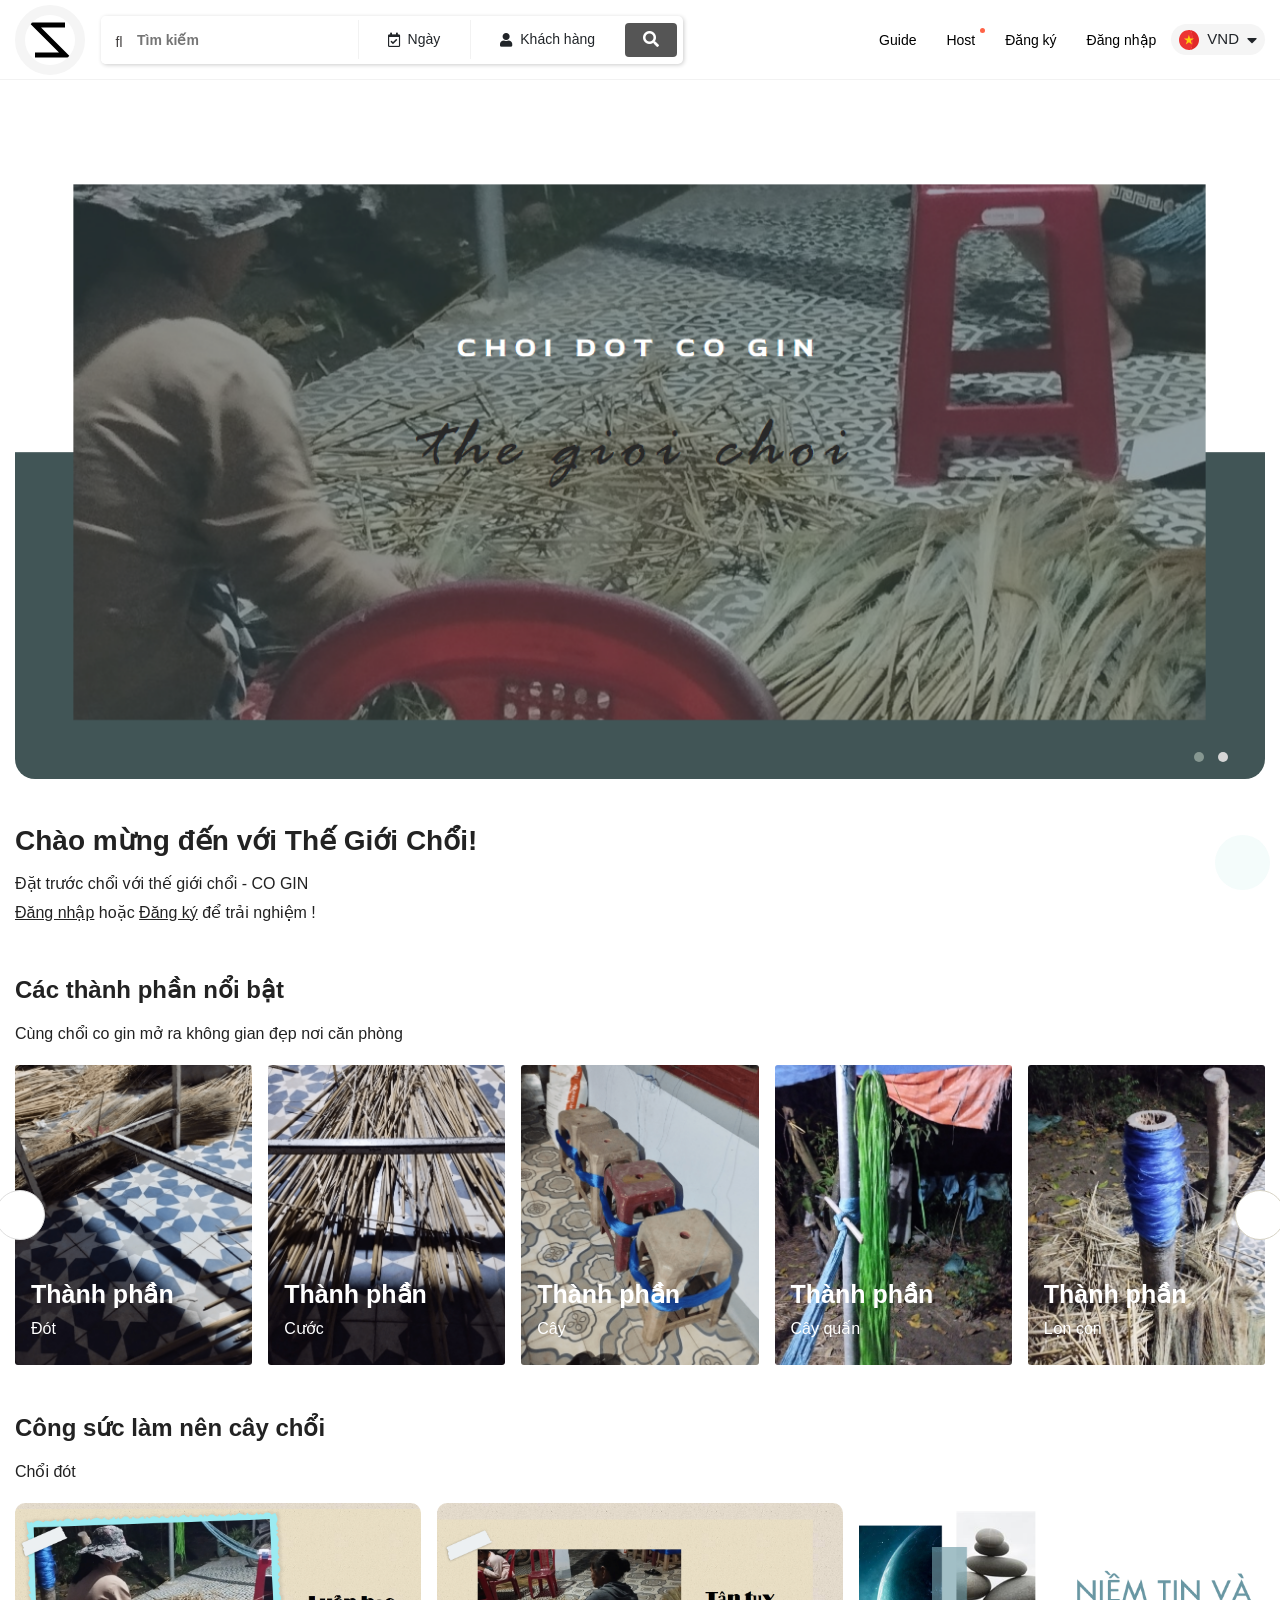
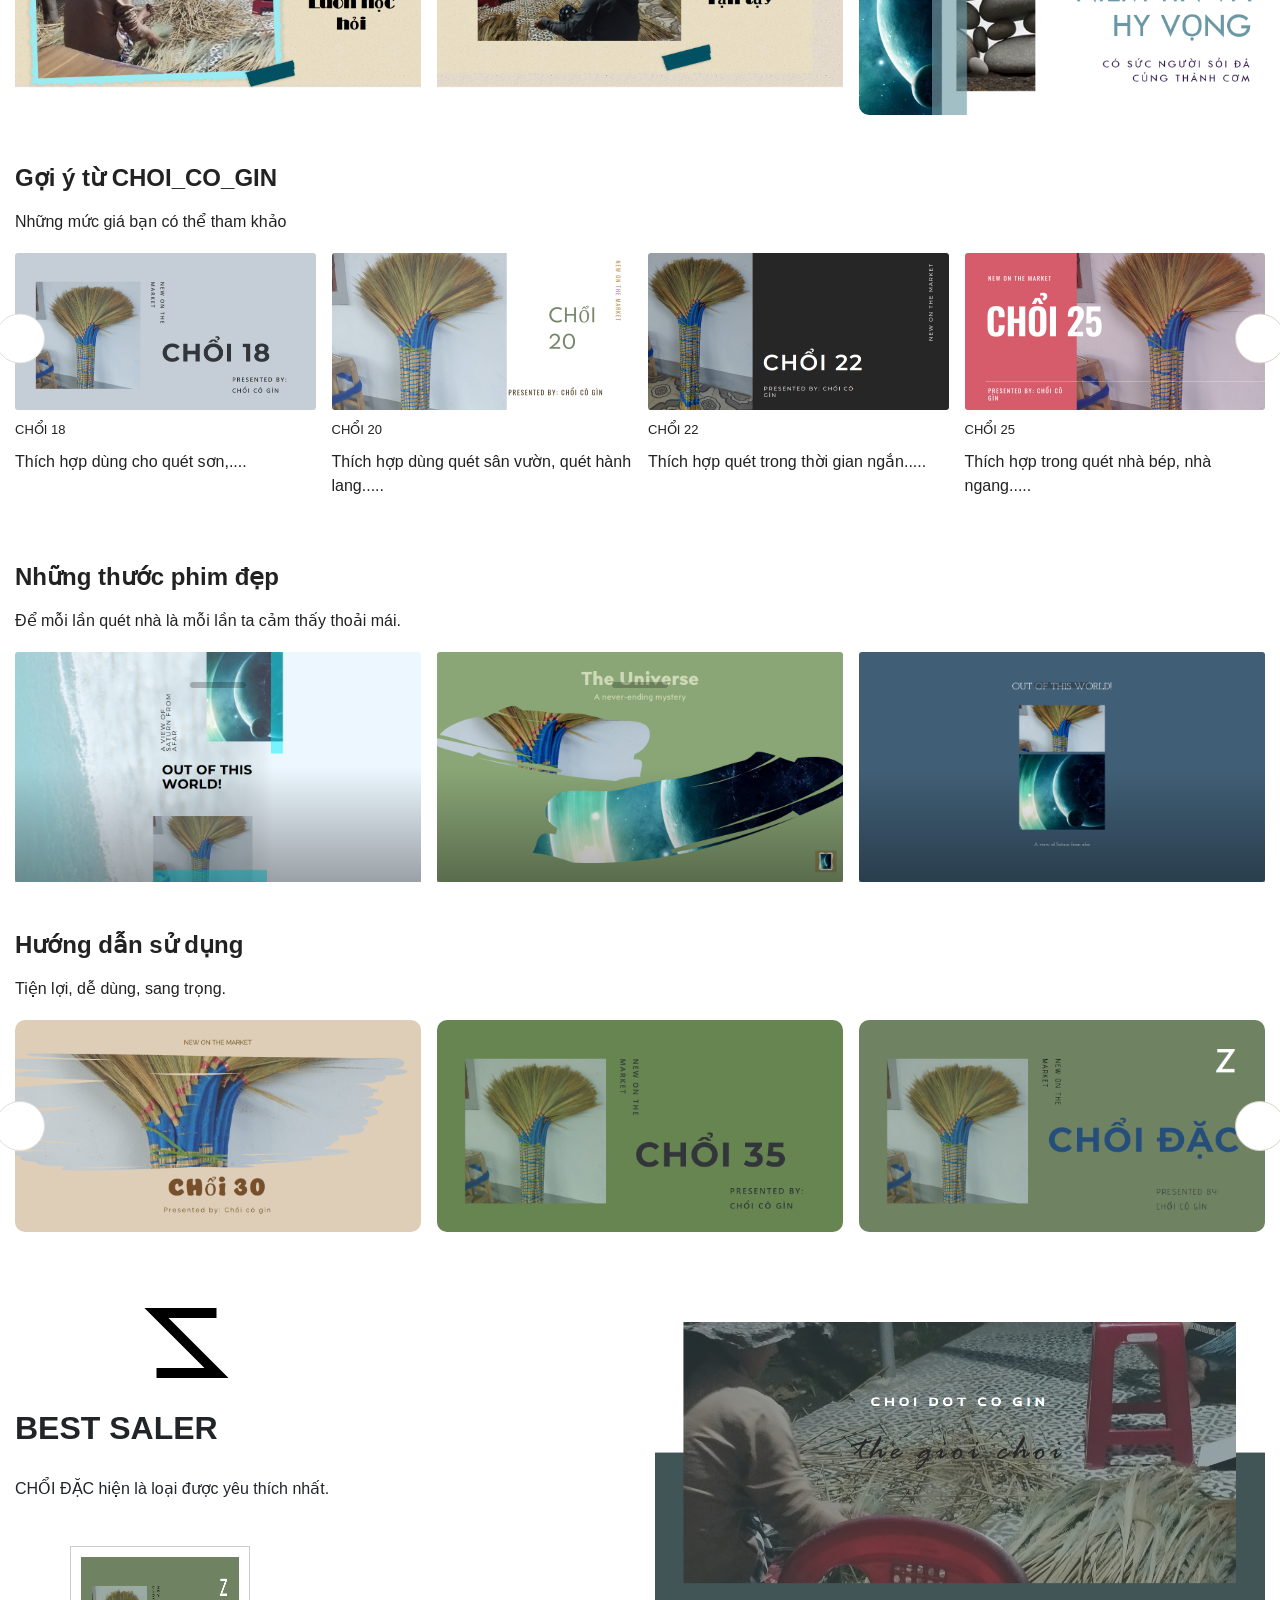
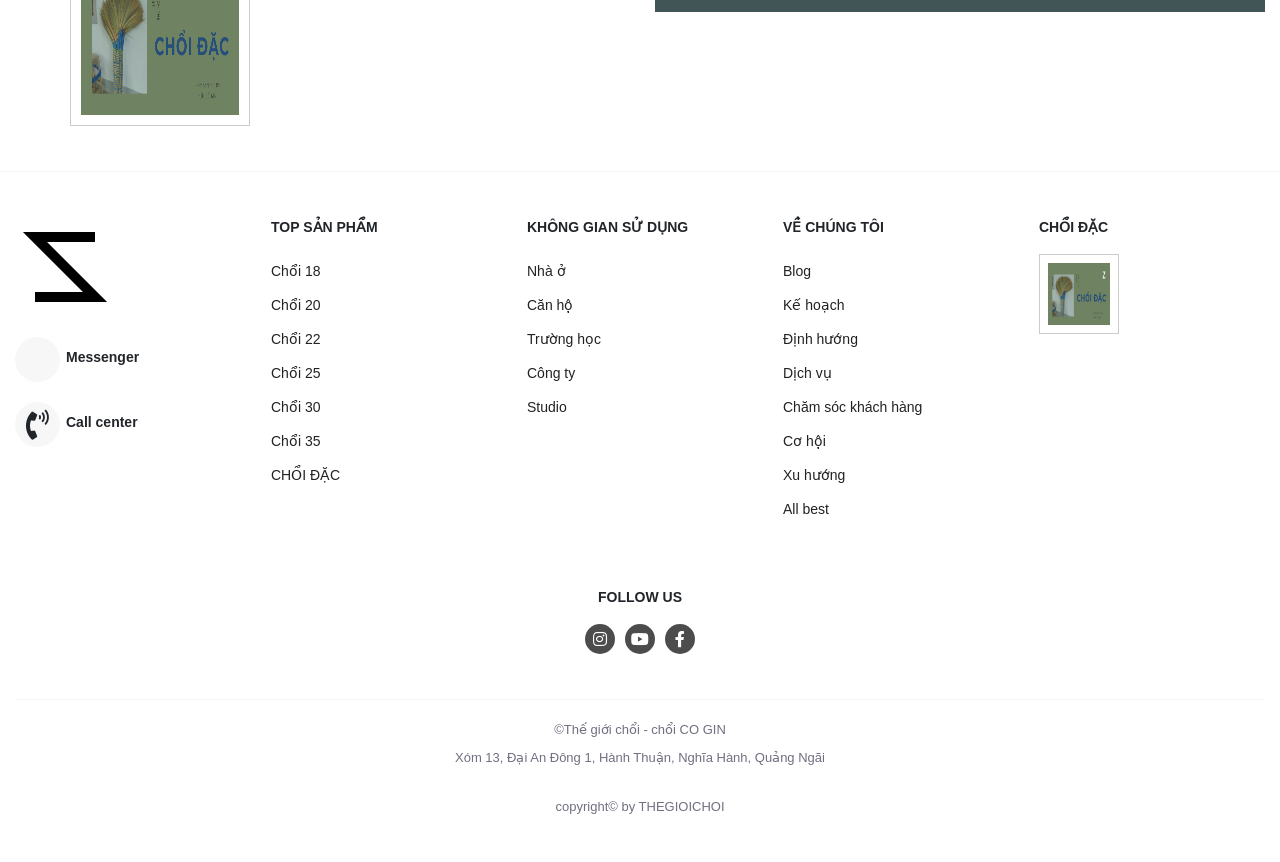
<file: index.html>
<!DOCTYPE html>
<html lang="en">
<head>
    <meta charset="UTF-8">
    <meta http-equiv="X-UA-Compatible" content="IE=edge">
    <meta name="viewport" content="width=device-width, initial-scale=1.0">
    <link rel="stylesheet" href="https://pro.fontawesome.com/releases/v5.10.0/css/all.css">
    <link rel="stylesheet" href="assets/css/bootstrap.css">
    <!-- Css Slider -->
    <link rel="stylesheet" href="./assets/css/slider/owl.carousel.min.css">
    <link rel="stylesheet" href="./assets/css/slider/owl.theme.default.min.css">
    <!-- Css Slider -->
    <link rel="stylesheet" href="./assets/css/style.css">
    <link rel="stylesheet" href="./assets/css/responsive.css">
    <title>CHOI_CO_GIN</title>
</head>
<body>
<!-- Loader page -->
<div class="loader">
    <i class="fal fa-spinner loader-icon"></i>
</div>
<!-- Start: Header -->
<div id="header">
    <div class="container h-100">
        <div class="header__container">
<!-- Start: Logo And Search -->
                <div class="header__logo">
                    <a href="#">
                        
                        <svg class="header__logo-pc-svg" id="logo-pc" xmlns="http://www.w3.org/2000/svg" width="100" height="100" viewBox="0 0 100 100">
                            <path d="M20 80 L80 80 L20 20 L80 20" stroke="black" stroke-width="10" fill="none"/>
                          </svg>
                        
                        <svg class="header__logo-mobile-svg" id="logo-mobile" xmlns="http://www.w3.org/2000/svg" width="100" height="100" viewBox="0 0 100 100">
                            <path d="M20 80 L80 80 L20 20 L80 20" stroke="black" stroke-width="10" fill="none"/>
                          </svg>
                    </a>
                </div>
                <div class="header__search">
                    <div class="header__search-inputs">
                        <span class="fad fa-search header__search-icon"></span>
                        <input type="text" placeholder="Tìm kiếm" class="header__search-input">
                    </div>
                    <div class="header__search-options">
                        <div class="header__search-options-item">
                            <i class="far fa-calendar-check  header__search-options-icon"></i>Ngày
                        </div>
                        <div class="header__search-options-item">
                            <i class="fas fa-user  header__search-options-icon"></i>Khách hàng
                        </div>
                    </div>
                    <div class="header__search-submit">
                        <button class="header__search-submit-btn">
                            <span class="fas fa-search  header__search-submit-icon"></span>
                        </button>
                    </div>

                    <div class="header__search-suggest">
                        <h5 class="search__suggest-heading">CÁC LOẠI CHỔI</h5>
                        <ul class="search__suggest-list">
                            <li class="search__suggest-item">
                                <div class="search__suggest-thumbnail">
                                    <img src="./assets/imgs//suggest/choi1.png" alt="" class="search__suggest-thumbnail-img">
                                </div>
                                <div class="search__suggest-content">
                                    <p class="search__suggest-title">CHỔI 18</p>
                                    <small>Giá: 18k</small>
                                </div>
                            </li>
                            <li class="search__suggest-item active">
                                <div class="search__suggest-thumbnail">
                                    <img src="./assets/imgs//suggest/choi2.png" alt="" class="search__suggest-thumbnail-img">
                                </div>
                                <div class="search__suggest-content">
                                    <p class="search__suggest-title">CHỔI 20</p>
                                    <small>Giá: 20k</small>
                                </div>
                            </li>
                            <li class="search__suggest-item">
                                <div class="search__suggest-thumbnail">
                                    <img src="./assets/imgs//suggest/choi3.png" alt="" class="search__suggest-thumbnail-img">
                                </div>
                                <div class="search__suggest-content">
                                    <p class="search__suggest-title">CHỔI 22</p>
                                    <small>Giá: 22k</small>
                                </div>
                            </li>
                            <li class="search__suggest-item">
                                <div class="search__suggest-thumbnail">
                                    <img src="./assets/imgs//suggest/choi4.png" alt="" class="search__suggest-thumbnail-img">
                                </div>
                                <div class="search__suggest-content">
                                    <p class="search__suggest-title">CHỔI 25</p>
                                    <small>Giá: 25k</small>
                                </div>
                            </li>
                            <li class="search__suggest-item">
                                <div class="search__suggest-thumbnail">
                                    <img src="./assets/imgs//suggest/choi5.png" alt="" class="search__suggest-thumbnail-img">
                                </div>
                                <div class="search__suggest-content">
                                    <p class="search__suggest-title">CHỔI 30</p>
                                    <small>Giá: 30k</small>
                                </div>
                            </li>
                            <li class="search__suggest-item">
                                <div class="search__suggest-thumbnail">
                                    <img src="./assets/imgs//suggest/choi7.png" alt="" class="search__suggest-thumbnail-img">
                                </div>
                                <div class="search__suggest-content">
                                    <p class="search__suggest-title">CHỔI ĐẶC</p>
                                    <small>Giá: Dao động</small>
                                </div>
                            </li>
                        </ul>
                    </div>
                </div>
<!-- End: Logo And Search -->
<!-- Start: Nav PC -->
                <div class="header__nav">
                    <ul class="header__nav-list">
                        <li class="header__nav-item"><a href="" class="header__nav-link">Guide</a></li>
                        <li class="header__nav-item"><a href="" class="header__nav-link host">Host</a></li>
                        <li class="header__nav-item"><a href="" class="header__nav-link">Đăng ký</a></li>
                        <li class="header__nav-item"><a href="" class="header__nav-link">Đăng nhập</a></li>
                        <li class="header__nav-item">
                            <div class="header__nav-language">
                                <img src="./assets/imgs/vi.svg" alt="VietNamese" class="header__nav-language-img">
                                <p class="header__nav-language-name">VND</p>
                                <span class="fas fa-caret-down"></span>
                            </div>
                            <div class="change__languages">
                                <div class="change__languages-container">
                                    <ul class="change__languages-list">
                                        <li class="change__languages-item">
                                            <div class="change__languages-vi">
                                                <img src="./assets/imgs/vi.svg" alt="" class="header__nav-language-img">
                                                <p class="change__languages-vi-name">Tiếng Việt</p>
                                                <span class="far fa-check"></span>
                                            </div>
                                        </li>
                                        <li class="change__languages-item">
                                            <div class="change__languages-vi">
                                                <img src="./assets/imgs/en.svg" alt="" class="header__nav-language-img">
                                                <p class="change__languages-vi-name">English</p>
                                            </div>
                                        </li>
                                        <li class="change__languages-item">
                                            <div class="change__languages-vi">
                                                <img src="./assets/imgs/ko.svg" alt="" class="header__nav-language-img">
                                                <p class="change__languages-vi-name">Korean</p>
                                            </div>
                                        </li>
                                    </ul>
                                    
                                    <ul class="change__languages-list space-line">
                                        <li class="change__languages-item">
                                            <div class="change__languages-vi">
                                                <strong>VND</strong>
                                                <p class="change__languages-vi-name">Tiếng Việt</p>
                                                <span class="far fa-check"></span>
                                            </div>
                                        </li>
                                        <li class="change__languages-item">
                                            <div class="change__languages-vi">
                                                <strong>USD</strong>
                                                <p class="change__languages-vi-name">United States Dollar</p>
                                            </div>
                                        </li>
                                    </ul>
                                </div>
                            </div>
                        </li>
                    </ul>
                </div>
<!-- End: Nav PC -->
                <div class="nav__mobile-btn">
                    <button class="nav__mobile--show-btn">
                        <i class="fal fa-align-justify  nav__mobile--show-icon"></i>
                    </button>
                </div>
<!-- Start: Nav Mobile -->
                <span class="nav_overlay"></span>
                <div class="nav__mobile">
                    <div class="nav__mobile-close">
                        <span class="fal fa-times nav__mobile-close-icon"></span>
                    </div>
                    <ul class="nav__mobile-list">
                        <li class="nav__mobile-item"><a href="" class="nav__mobile-link">Guide</a></li>
                        <li class="nav__mobile-item"><a href="" class="nav__mobile-link nav__mobile-link-host">Host</a></li>
                        <li class="nav__mobile-item"><a href="" class="nav__mobile-link">Đăng ký</a></li>
                        <li class="nav__mobile-item"><a href="" class="nav__mobile-link">Đăng nhập</a></li>
                        <li class="nav__mobile-item">
                            <div class="nav__mobile-language">
                                <img src="./assets/imgs/vi.svg" alt="VietNamese" class="nav__mobile-language-img">
                                <p class="nav__mobile-language-name">VND</p>
                                <span class="fas fa-caret-down nav__mobile-language-icon"></span>

                                <div class="mobile__language">
                                    <ul class="mobile__language-list">
                                        <li class="change__languages-item">
                                            <div class="change__languages-vi">
                                                <img src="./assets/imgs/vi.svg" alt="" class="header__nav-language-img">
                                                <p class="change__languages-vi-name">Tiếng Việt</p>
                                                <span class="far fa-check"></span>
                                            </div>
                                        </li>
                                        <li class="change__languages-item">
                                            <div class="change__languages-vi">
                                                <img src="./assets/imgs/en.svg" alt="" class="header__nav-language-img">
                                                <p class="change__languages-vi-name">English</p>
                                            </div>
                                        </li>
                                        <li class="change__languages-item">
                                            <div class="change__languages-vi">
                                                <img src="./assets/imgs/ko.svg" alt="" class="header__nav-language-img">
                                                <p class="change__languages-vi-name">Korean</p>
                                            </div>
                                        </li>
                                        <li class="change__languages-item">
                                            <div class="change__languages-vi">
                                                <strong>VND</strong>
                                                <p class="change__languages-vi-name">Việt Nam Đồng</p>
                                                <span class="far fa-check"></span>
                                            </div>
                                        </li>
                                        <li class="change__languages-item">
                                            <div class="change__languages-vi">
                                                <strong>USD</strong>
                                                <p class="change__languages-vi-name">United States Dollar</p>
                                            </div>
                                        </li>
                                    </ul>
                                </div>
                            </div>
                        </li>
                    </ul>
                </div>
<!-- End: Nav Mobile -->
        </div>
    </div>
</div>
<!-- End: Header -->

<!-- Start Slider -->
<div id="slider"> 
    <div class="container">
        <div class="owl-carousel owl-theme" id="banner-slider">
            <div class="item">
                <a href=""><img src="./assets/imgs/slider1.png"></a>
            </div>
            <div class="item">
                <a href=""><img src="./assets/imgs/slider2.png"></a>
            </div>
        </div>
        <!-- <div id="owl-banner" class="owl-carousel owl-theme">
            <div class="item">
                <a href=""><img src="./assets/imgs/slider1.png"></a>
            </div>
            <div class="item">
                <a href=""><img src="./assets/imgs/slider2.png"></a>
            </div>
        </div>  -->
    </div>
</div>
<!-- End Slider -->

<!-- Start Main -->
<div id="main">
    <div class="container">
<!-- Start: Welcome -->
        <div class="content__welcome">
            <h3 class="content__welcome-heading">Chào mừng đến với Thế Giới Chổi!</h3>
            <p class="content-description">
                Đặt trước chổi với thế giới chổi - CO GIN <br>
                <a href="" class="content__welcome-link">Đăng nhập</a> hoặc <a href="" class="content__welcome-link">Đăng ký</a> để trải nghiệm !
            </p>
        </div>
<!--End: Welcome  -->

<!-- Start: Location -->
        <div class="content__container">
            <div class="content__location">
                <p class="content-title">Các thành phần nổi bật</p>
                <p class="content-description">Cùng chổi co gin mở ra không gian đẹp nơi căn phòng</p>
                <!-- Start: Content Slider -->
                <div class="content__slider">
                    <div class="owl-carousel" id="content-slider">
                        <div class="item content__slider-item">
                            <a href=""><img src="./assets/imgs/location/location1.png" alt="" class="content__slider-img">
                                <div class="content__slider-name">
                                    <h3 class="content__slider-heading">Thành phần</h3>
                                    <p class="content__slider-description">Đót</p>
                                </div>
                            </a>
                        </div>
                        <div class="item content__slider-item">
                            <a href=""><img src="./assets/imgs/location/location2.png" alt="" class="content__slider-img">
                                <div class="content__slider-name">
                                    <h3 class="content__slider-heading">Thành phần</h3>
                                    <p class="content__slider-description">Cước</p>
                                </div>
                            </a>
                        </div>
                        <div class="item content__slider-item">
                            <a href=""><img src="./assets/imgs/location/location3.png" alt="" class="content__slider-img">
                                <div class="content__slider-name">
                                    <h3 class="content__slider-heading">Thành phần</h3>
                                    <p class="content__slider-description">Cây</p>
                                </div>
                            </a>
                        </div>
                        <div class="item content__slider-item">
                            <a href=""><img src="./assets/imgs/location/location4.png" alt="" class="content__slider-img">
                                <div class="content__slider-name">
                                    <h3 class="content__slider-heading">Thành phần</h3>
                                    <p class="content__slider-description">Cây quấn</p>
                                </div>
                            </a>
                        </div>
                        <div class="item content__slider-item">
                            <a href=""><img src="./assets/imgs/location/location5.png" alt="" class="content__slider-img">
                                <div class="content__slider-name">
                                    <h3 class="content__slider-heading">Thành phần</h3>
                                    <p class="content__slider-description">Lọn con</p>
                                </div>
                            </a>
                        </div>
                        <div class="item content__slider-item">
                            <a href=""><img src="./assets/imgs/location/location6.png" alt="" class="content__slider-img">
                                <div class="content__slider-name">
                                    <h3 class="content__slider-heading">Thành phần</h3>
                                    <p class="content__slider-description">Bẹ</p>
                                </div>
                            </a>
                        </div>
                        <div class="item content__slider-item">
                            <a href=""><img src="./assets/imgs/location/location7.png" alt="" class="content__slider-img">
                                <div class="content__slider-name">
                                    <h3 class="content__slider-heading">Thành phần</h3>
                                    <p class="content__slider-description">Rơm rạ</p>
                                </div>
                            </a>
                        </div>
                        <div class="item content__slider-item">
                            <a href=""><img src="./assets/imgs/location/location8.png" alt="" class="content__slider-img">
                                <div class="content__slider-name">
                                    <h3 class="content__slider-heading">Thành phần</h3>
                                    <p class="content__slider-description">Sức khỏe</p>
                                </div>
                            </a>
                        </div>
                    </div>
                </div>
                <!-- End: Content Slider -->
            </div>
        </div>
<!-- End: Location -->

<!-- Start: Promotion -->
        <div class="content__container">
            <div class="content__promotion">
                <p class="content-title">Công sức làm nên cây chổi</p>
                <p class="content-description">Chổi đót</p>
                <div class="content__slider">
                    <div class="owl-carousel" id="promotion-slider">
                        <div class="item">
                            <a href=""><img src="./assets/imgs/promotion1.png" alt="" class="content__promotion-img"></a>
                        </div>
                        <div class="item">
                            <a href=""><img src="./assets/imgs/promotion2.png" alt="" class="content__promotion-img"></a>
                        </div>
                        <div class="item">
                            <a href=""><img src="./assets/imgs/promotion3.png" alt="" class="content__promotion-img"></a>
                        </div>
                    </div>
                </div>
            </div>
        </div>
<!-- End: Promotion -->

<!-- Start: Suggest -->
        <div class="content__container">
            <div class="content__suggest">
                <p class="content-title">Gợi ý từ CHOI_CO_GIN</p>
                <p class="content-description">Những mức giá bạn có thể tham khảo</p>
                <div class="content__slider">
                    <div class="owl-carousel" id="suggest-slider">
                        
                        <div class="item">
                            <a href="" class="content__suggest-item-link"><img src="./assets/imgs/suggest/choi1.png" alt="" class="content__slider-img">
                                <div class="content__suggest-item">
                                    <p class="content__suggest-heading">Chổi 18</p>
                                    <p class="content__suggest-description">Thích hợp dùng cho quét sơn,....</p>
                                </div>
                            </a>
                        </div>
                        <div class="item">
                            <a href="" class="content__suggest-item-link"><img src="./assets/imgs/suggest/choi2.png" alt="" class="content__slider-img">
                                <div class="content__suggest-item">
                                    <p class="content__suggest-heading">Chổi 20</p>
                                    <p class="content__suggest-description">Thích hợp dùng quét sân vườn, quét hành lang.....</p>
                                </div>
                            </a>
                        </div>
                        <div class="item">
                            <a href="" class="content__suggest-item-link"><img src="./assets/imgs/suggest/choi3.png" alt="" class="content__slider-img">
                                <div class="content__suggest-item">
                                    <p class="content__suggest-heading">Chổi 22</p>
                                    <p class="content__suggest-description">Thích hợp quét trong thời gian ngắn.....</p>
                                </div>
                            </a>
                        </div>
                        <div class="item">
                            <a href="" class="content__suggest-item-link"><img src="./assets/imgs/suggest/choi4.png" alt="" class="content__slider-img">
                                <div class="content__suggest-item">
                                    <p class="content__suggest-heading">Chổi 25</p>
                                    <p class="content__suggest-description">Thích hợp trong quét nhà bép, nhà ngang.....</p>
                                </div>
                            </a>
                        </div>
                        <div class="item">
                            <a href="" class="content__suggest-item-link"><img src="./assets/imgs/suggest/choi5.png" alt="" class="content__slider-img">
                                <div class="content__suggest-item">
                                    <p class="content__suggest-heading">Chổi 30</p>
                                    <p class="content__suggest-description">Chổi khá bền và dày dặn....</p>
                                </div>
                            </a>
                        </div>
                        <div class="item">
                            <a href="" class="content__suggest-item-link"><img src="./assets/imgs/suggest/choi6.png" alt="" class="content__slider-img">
                                <div class="content__suggest-item">
                                    <p class="content__suggest-heading">Chổi 35</p>
                                    <p class="content__suggest-description">Chổi chắc chắn, dùng trong các công ty, trường học, cơ quan nhà nước,...</p>
                                </div>
                            </a>
                        </div>
                        <div class="item">
                            <a href="" class="content__suggest-item-link"><img src="./assets/imgs/suggest/choi7.png" alt="" class="content__slider-img">
                                <div class="content__suggest-item">
                                    <p class="content__suggest-heading">Chổi đặc</p>
                                    <p class="content__suggest-description">Cực kì bền và chắc chắn, là sự lựa chọn không thể thiếu mỗi dịp tết.</p>
                                </div>
                            </a>
                        </div>

                    </div>
                </div>
            </div>
        </div>
<!-- End: Suggest -->

<!-- Start Explore -->
        <div class="content__container">
            <div class="content__explore">
                <p class="content-title">Những thước phim đẹp</p>
                <p class="content-description">Để mỗi lần quét nhà là mỗi lần ta cảm thấy thoải mái.</p>
                <!-- Start: Explore Slider -->
                <div class="explore__slider">   
                    <div class="owl-carousel" id="explore-slider">
                        <div class="item explore__slider-item">
                            <a href=""><img src="./assets/imgs/explore/exp1.png" alt="" class="content__slider-img"></a>
                            <div class="explore__slider-name"></div>
                            <p class="explore__slider-description"></p>
                        </div>
                        <div class="item explore__slider-item">
                            <a href=""><img src="./assets/imgs/explore/exp2.png" alt="" class="content__slider-img"></a>
                            <div class="explore__slider-name"></div>
                            <p class="explore__slider-description"></p>
                        </div>
                        <div class="item explore__slider-item">
                            <a href=""><img src="./assets/imgs/explore/exp3.png" alt="" class="content__slider-img"></a>
                            <div class="explore__slider-name"></div>
                            <p class="explore__slider-description"></p>
                        </div>
                        
                    </div>
                    
                </div>
                <!-- End: Explore Slider -->
            </div>
        </div>
<!-- End Explore -->

<!-- Start Tutorial -->
        <div class="content__container">
            <div class="content__tutorial">
                <p class="content-title">Hướng dẫn sử dụng</p>
                <p class="content-description">Tiện lợi, dễ dùng, sang trọng.</p>
                <div class="content__slider">
                    <div class="owl-carousel" id="tutorial-slider">
                        <div class="item">
                            <a href=""><img src="./assets/imgs/tutorial/choi5.png" alt="" class="content__promotion-img"></a>
                        </div>
                        <div class="item">
                            <a href=""><img src="./assets/imgs/tutorial/choi6.png" alt="" class="content__promotion-img"></a>
                        </div>
                        <div class="item">
                            <a href=""><img src="./assets/imgs/tutorial/choi7.png" alt="" class="content__promotion-img"></a>
                        </div>
                        <div class="item">
                            <a href=""><img src="./assets/imgs/tutorial/choi1.png" alt="" class="content__promotion-img"></a>
                        </div>
                        <div class="item">
                            <a href=""><img src="./assets/imgs/tutorial/choi2.png" alt="" class="content__promotion-img"></a>
                        </div>
                        <div class="item">
                            <a href=""><img src="./assets/imgs/tutorial/choi3.png" alt="" class="content__promotion-img"></a>
                        </div>
                        <div class="item">
                            <a href=""><img src="./assets/imgs/tutorial/choi4.png" alt="" class="content__promotion-img"></a>
                        </div>
                    </div>
                </div>
            </div>
        </div>
<!-- End Tutorial -->
    </div>
</div>
<!-- End Main -->

<!--Start: Download App  -->
<div class="download__app">
    <div class="container">
        <div class="row">
            <div class="col-lg-6 col-md-6">
                <div class="download__app-introduce">
                    <div class="download__app-logo">
                        <!-- <svg version="1.1" viewBox="0 0 244 50" class="download__app-logo-svg">
                            <path pid="0" d="M10 10 L90 10 L30 90 L70 90"></path>
                        </svg> -->

                        <svg class="download__app-logo-svg" xmlns="http://www.w3.org/2000/svg" width="100" height="100" viewBox="0 0 100 100">
                            <path d="M20 80 L80 80 L20 20 L80 20" stroke="black" stroke-width="10" fill="none"/>
                          </svg>
                    </div>
                    <div class="download__app-content">
                        <h2 class="download__app-content-heading">BEST SALER</h2>
                        <p class="download__app-content-description">CHỔI ĐẶC hiện là loại được yêu thích nhất.</p>
                    </div> 
                    <div class="download__app-by-image">
                        <div class="row">
                            <div class="col-lg-6 col-md-6 col-sm-6">
                                <div class="download__app-qrcode">
                                    <img src="./assets/imgs/suggest/choi7.png" alt="" class="download__app-qrcode-img">
                                </div>
                            </div>
                            <div class="col-lg-6 col-md-6 col-sm-6">
                                <div class="download__app--app">
                                    <a href="" class="download__app-by-store">
                                    </a>
                                    <a href="" class="download__app-by-store">
                                    </a>
                                    <a href="" class="download__app-by-store">
                                    </a>
                                </div>
                            </div>
                        </div>  
                    </div>
                </div>
            </div>
            <div class="col-lg-6 col-md-6">
                <div class="download__app-picture">
                    <img src="./assets/imgs/slider1.png" alt="" class="download__app-image">
                </div>
            </div>
        </div>
    </div>
</div>
<!--End: Download App  -->

<!-- Start: Footer -->
<div id="footer">
    <div class="container">
        <div class="row">
            <div class="col-lg-2-4 col-md-6">
                <svg class="svg-icon svg-fill" xmlns="http://www.w3.org/2000/svg" width="100" height="100" viewBox="0 0 100 100">
                    <path d="M20 80 L80 80 L20 20 L80 20" stroke="black" stroke-width="10" fill="none"/>
                  </svg>
                <div class="contact-item">
                    <i class="fas fa-comments-alt contact-icon"></i>
                    <div class="contact__content">
                        <p class="contact__content-title">Messenger</p>
                        <a href="" class="contact__content-link"></a>
                    </div>
                </div>
                <div class="contact-item">
                    <i class="fas fa-phone-volume contact-icon"></i>
                    <div class="contact__content">
                        <p class="contact__content-title">Call center</p>
                        <a href="" class="contact__content-link"></a>
                        <a href="" class="contact__content-link"></a>
                    </div>
                </div>
            </div>
            <div class="col-lg-2-4 col-md-6">
                <div class="top-homstay">
                    <p class="footer__content-heading">TOP SẢN PHẨM</p>
                    <ul class="footer__content-list">
                        <li class="footer__content-item"><a href="" class="footer__content-link">Chổi 18</a></li>
                        <li class="footer__content-item"><a href="" class="footer__content-link">Chổi 20</a></li>
                        <li class="footer__content-item"><a href="" class="footer__content-link">Chổi 22</a></li>
                        <li class="footer__content-item"><a href="" class="footer__content-link">Chổi 25</a></li>
                        <li class="footer__content-item"><a href="" class="footer__content-link">Chổi 30</a></li>
                        <li class="footer__content-item"><a href="" class="footer__content-link">Chổi 35</a></li>
                        <li class="footer__content-item"><a href="" class="footer__content-link">CHỔI ĐẶC</a></li>
                    </ul>
                </div>
            </div>
            <div class="col-lg-2-4 col-md-4">
                <div class="favorite-space">
                    <p class="footer__content-heading">KHÔNG GIAN SỬ DỤNG</p>
                    <ul class="footer__content-list">
                        <li class="footer__content-item"><a href="" class="footer__content-link">Nhà ở</a></li>
                        <li class="footer__content-item"><a href="" class="footer__content-link">Căn hộ</a></li>
                        <li class="footer__content-item"><a href="" class="footer__content-link">Trường học</a></li>
                        <li class="footer__content-item"><a href="" class="footer__content-link">Công ty</a></li>
                        <li class="footer__content-item"><a href="" class="footer__content-link">Studio</a></li>
                    </ul>
                </div>
            </div>
            <div class="col-lg-2-4 col-md-4">
                <div class="about-me">
                    <p class="footer__content-heading">VỀ CHÚNG TÔI</p>
                    <ul class="footer__content-list">
                        <li class="footer__content-item"><a href="" class="footer__content-link">Blog</a></li>
                        <li class="footer__content-item"><a href="" class="footer__content-link">Kế hoạch</a></li>
                        <li class="footer__content-item"><a href="" class="footer__content-link">Định hướng</a></li>
                        <li class="footer__content-item"><a href="" class="footer__content-link">Dịch vụ</a></li>
                        <li class="footer__content-item"><a href="" class="footer__content-link">Chăm sóc khách hàng</a></li>
                        <li class="footer__content-item"><a href="" class="footer__content-link">Cơ hội</a></li>
                        <li class="footer__content-item"><a href="" class="footer__content-link">Xu hướng</a></li>
                        <li class="footer__content-item"><a href="" class="footer__content-link">All best</a></li>
                    </ul>
                </div>
            </div>
            <div class="col-lg-2-4 col-md-4">
                <div class="app-download">
                    <p class="footer__content-heading">CHỔI ĐẶC</p>
                    <div class="row">
                        <div class="col-lg-5">
                            <img src="./assets/imgs/suggest/choi7.png" alt="" class="app-download-qrcode">
                        </div>
                    </div>
                </div>
            </div>
        </div>

        <div id="social" style="text-align: center;">
                <div >
                    <div style="text-align: center;">
                        <p class="footer__content-heading">FOLLOW US</p>
                        <div class="social-network">
                            <div>
                                <a href=""><i class="fab fa-instagram social-icon"></i></a>
                            </div>  
                            <div>
                                <a href=""><i class="fab fa-youtube social-icon"></i></a>
                            </div>
                            <div>
                                <a href=""><i class="fab fa-facebook-f social-icon"></i></a>
                            </div>
                        </div>
                    </div>
                </div>
        </div>
        <div id="copyright">
            <div class="container">
                <p class="copyright-content">&copy;Thế giới chổi - chổi CO GIN</p>
                <p class="copyright-content">Xóm 13, Đại An Đông 1, Hành Thuận, Nghĩa Hành, Quảng Ngãi</p>
                <p class="copyright-content"></p>

                <p class="author-copyright">copyright&copy; by <a href=""></a>THEGIOICHOI</p>
            </div>
        </div>
    </div>

    <div class="move-on-top">
        <div class="move-on-top__container">
            <a href="#"><i class="fas fa-arrow-up move-on-top-btn"></i></a>
        </div>
    </div>
</div>
<!-- End: Footer -->

<!--JS Slider -->
<script src="./js/slider/jquery.min.js"></script>
<script src="./js/slider/owl.carousel.js"></script>
<script src="./js/slider/slider.js"></script>
<!-- JS -->
<script src="./js/main.js"></script>
<script src="./js/validate.js"></script>

</body>
</html>
</file>
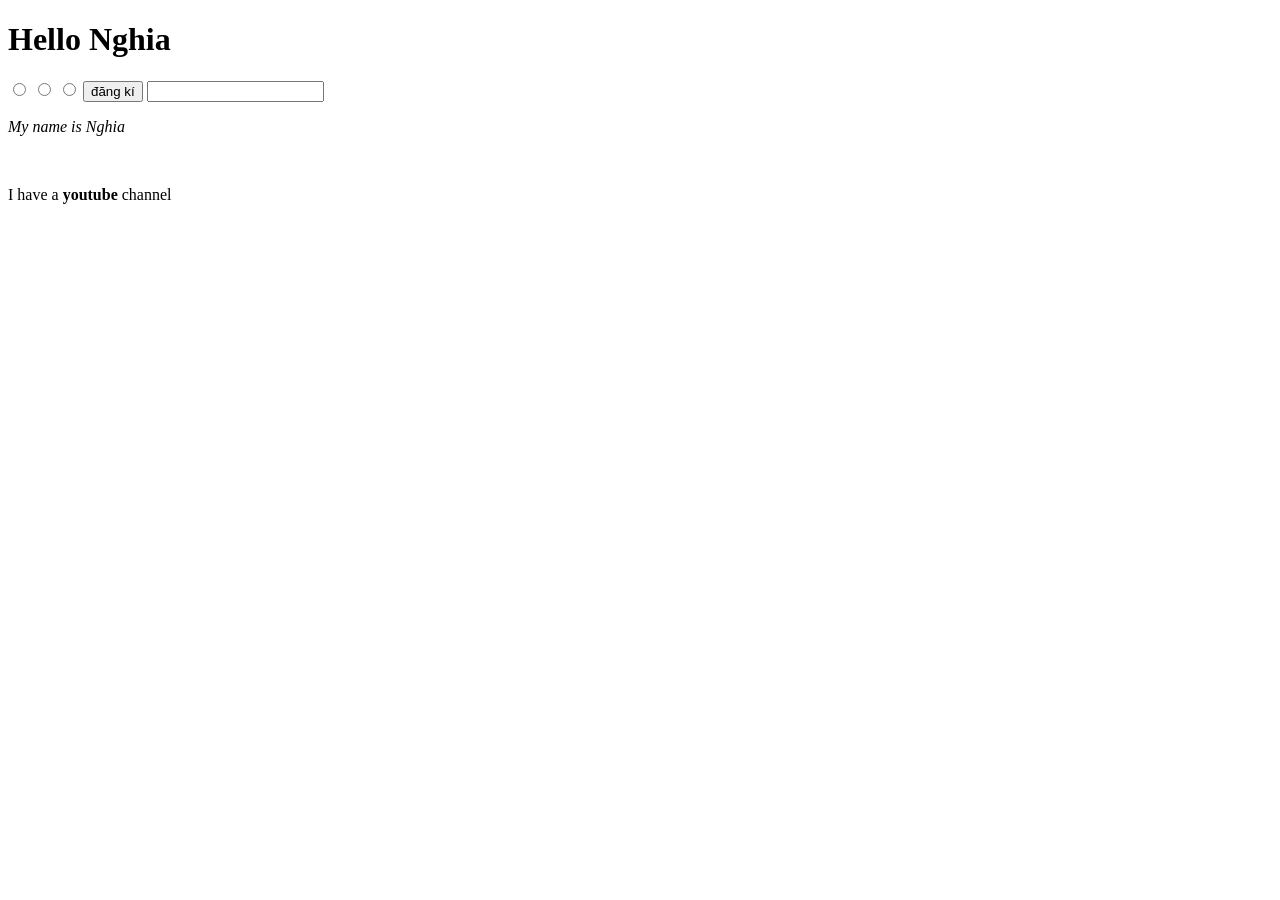
<file: them.html>
<!DOCTYPE html>

<html lang = "en">
<head>
	<meta name = "decription" content = "My first name"/>
	<meta name = "developer" content = "Duy Nghia"/>
	<title>My first website</title>
</head>
<body>
	<h1>Hello Nghia</h1>

	<input type="radio" name="a">
	<input type="radio" name="a">
	<input type="radio" name="a">
	<button>đăng kí</button>
	<input type="text">
	<p><em>My name is Nghia</em></p> <br>
	<p>
	I have a <strong>youtube</strong> channel
	</p>
</body>
</html>
</file>
<file: assets/css/style.css>
*{
    margin: 0;
    padding: 0;
    box-sizing: border-box;
}

:root{
    --gray-color: #F5F5F5;
    --dark-color: #555555;
    --tomato-color: tomato;
}
/* Loader Page */
.loader{
    position: fixed;
    top: 0;
    left: 0;
    right: 0;
    background: #ffffff;
    bottom: 0;
    z-index: 999;
    display: flex;
    justify-content: center;
    align-items: center;
}

.loader-icon{
    font-size: 70px;
    color: #16A596;
    animation: loader 1s ease-in-out infinite;
}

@keyframes loader{
    from{
        transform: rotate(0deg);
    }
    to{
        transform: rotate(360deg);
    }
}
/* Start: Header */
#header{
    height: 80px;
    position: fixed;
    top: 0;
    right: 0;
    left: 0;
    z-index: 2;
    border-bottom: 1px solid #f2f2f2;
    background-color: #fff;
}

.header__container{
    display: flex;
    align-items: center;
    height: 100%;
}

.header__logo-pc-svg{
    width: 70px;
    height: 70px;
    border: 10px solid var(--gray-color);
    border-radius: 50%;
}

.header__logo-mobile-svg{
    width: 230px;
    display: none;
}

.header__logo-mobile-svg:hover,
.header__logo-pc-svg:hover{
    fill: var(--tomato-color);
    transition: .2s ease-in;
}

.header__search{
    flex: 1;
    height: 48px;
    display: flex;
    align-items: center;
    margin-left: 16px;
    border-radius: 5px;
    box-shadow: 1px 1px 4px rgb(0 0 0 / 20%);
    position: relative;
}

.header__search-inputs{
    display: flex;
    align-items: center;
    position: relative;
    height: 100%;
    font-size: 14px;
    flex: 1;
}

.header__search-icon{
    position: absolute;
    top: 2px;
    color: #423F3E;
    height: 100%;
    width: 36px;
    display: flex;
    justify-content: center;
    align-items: center;
}

.header__search-input{
    padding-left: 36px;
    padding-right: 10px;
    height: 100%;
    width: 100%;
    font-weight: 600;
    border: none;
    border-radius: 5px;
}

.header__search-input:focus{
    outline: 1px solid #ccc;
}
/* SEARCH SUGGEST */
.header__search-suggest{
    position: absolute;
    width: 100%;
    top: 110%;
    border: 1px solid var(--gray-color);
    background-color: #fff;
    border-radius: 5px;
    box-shadow: 1px 1px 4px rgb(0 0 0 / 20%);
    display: none;
}

.search__suggest-heading{
    padding-top: 16px;
    text-align: center;
    font-weight: 500;
}

.search__suggest-list{
    margin-top: 16px;
    overflow-y: auto;
}

.search__suggest-item{
    list-style: none;
    padding: 8px 16px;
    display: flex;
    cursor: pointer;
}

.search__suggest-item:hover{
    color: var(--tomato-color);
    background: #FDF6F0;
    transition: .3s linear;
}

.search__suggest-item.active{
    color: var(--tomato-color);
    background: #FDF6F0;
}

.search__suggest-thumbnail{
    width: 48px;
    height: 48px;
}

.search__suggest-thumbnail-img{
    width: 100%;
    height: 100%;
    border-radius: 5px;
}

.search__suggest-content{
    padding-left: 16px;
}

.search__suggest-title{
    margin-bottom: 0;
    font-size: 15px;
    font-weight: 500;
}

/*  */

.header__search-options{
    display: flex;
    align-items: center;
    font-size: 14px;
    font-weight: 500;
    height: 100%;
}

.header__search-options-item{
    display: flex;
    align-items: center;
    padding: 0 30px;
    position: relative;
    height: 100%;
    cursor: pointer;
}

.header__search-options-item::before{
    content: '';
    position: absolute;
    width: 1px;
    height: 80%;
    background: #f2f2f2;
    left: 0;
}

.header__search-options-icon{
    width: 20px;
}

.header__search-submit{
    margin-right: 6px;
}

.header__search-submit-btn{
    background: var(--dark-color);
    border: none;
    padding: 5px 18px;
    border-radius: 4px;
    color: #fff;

}

.header__search-submit-btn:focus{
    outline: none;
}

/*  */
.header__nav{
    flex: 1;
}

.header__nav-list{
    display: flex;
    align-items: center;
    justify-content: flex-end;
    margin-bottom: 0;
}

.header__nav-item{
    list-style: none;
    position: relative;
}

.header__nav-link{
    padding: 10px 15px;
    color: #000;
    font-size: 14px;
    font-weight: 500;
}

.host::after{
    position: absolute;
    content: '';
    right: 5px;
    width: 5px;
    height: 5px;
    background: var(--tomato-color);
    border-radius: 50%;
}

.header__nav-language{
    display: flex;
    align-items: center;
    background-color: var(--gray-color);
    padding: 4px 8px;
    border-radius: 50px;
    cursor: pointer;
}
.header__nav-language-img{
    height: 20px;
}

.header__nav-language-name{
    margin-bottom: 0px;
    font-size: 15px;
    font-weight: 500;
    padding: 0px 8px;
}
/*  */
.change__languages{
    position: absolute;
    width: 468px;
    background: #fff;
    border: 1px solid #ddd;
    right: 0;
    top: 140%;
    border-radius: 4px;
    box-shadow: rgb(0 0 0 / 20%) 1px 1px 4px;
    transition: .3s ease-out;
    display: none;
}
.change__languages.show{
    display: block;
}

.change__languages-container{
    display: flex;
    
}

.change__languages-container::before{
        position: absolute;
        content: '';
        width: 16px;
        height: 16px;
        top: -9px;
        right: 18px;
        border-top: 1px solid #ddd;
        border-right: 1px solid #ddd;
        border-radius: 2px;
        background: white;
        transform: rotate(-45deg);
}
.change__languages-list{
    width: 50%;
    font-size: 15px;
    font-weight: 400;
    margin: 10px 0;
}

.change__languages-list.space-line::before{
    position: absolute;
    content: '';
    width: 1px;
    height: 90%;
    top: 5px;
    background-color: #ddd;
}

.change__languages-item{
    list-style: none;
    padding: 12px 16px;
    cursor: pointer;
}

.change__languages-item:hover{
    color: var(--tomato-color);
    transition: .3s linear;
}

.change__languages-vi{
    display: flex;
    align-items: center;
}

.change__languages-vi-name{
    margin-bottom: 0;
    padding: 0 10px;
}

.change__languages-vi span{
    font-size: 13px;
    padding-left: 5px;
}

/* Nav Mobile */
.nav__mobile-btn{
    margin-left: 20px;
    flex: 1;
    display: none;
}

.nav__mobile--show-btn{
    height: 48px;
    padding: 0 10px;
    background: #fff;
    border: 1px solid #f5f4f466;
    display: flex;
    align-items: center;
    float: right;
}

.nav__mobile--show-btn:focus{
    outline: none;
}

.nav__mobile--show-icon{
    font-size: 24px;
    font-weight: 400;
}

.nav_overlay{
    position: fixed;
    top: 0;
    right: 0;
    bottom: 0;
    left: 0;
    background: rgba(0, 0, 0, 0.3);
    display: none;
    animation: fadeIn linear 0.2s;
}

.show-overlay{
    display: block;
}

@keyframes fadeIn{
    from{
        opacity: 0;
    }
    to{
        opacity: 1;
    }
}

.nav__mobile{
    position: fixed;
    top: 0;
    bottom: 0;
    right: 0;
    width: 320px;
    max-width: 100%;
    background: #fff;
    transform: translateX(100%);
    opacity: 0;
    border: 1px solid var(--gray-color);
    transition: transform linear 0.4s, opacity linear 0.3s;
}

.show-nav__mobile{
    transform: translateX(0);
    opacity: 1;
}

.nav__mobile-close{
    position: absolute;
    right: 0;
    top: 0;
    cursor: pointer;
}

.nav__mobile-close-icon{
    font-size: 30px;
    padding: 20px;
}

.nav__mobile-list{
    margin-top: 30px;
}

.nav__mobile-item{
    padding: 20px 30px;
    list-style: none;
}

.nav__mobile-link:hover{
    color: var(--tomato-color);
}

.nav__mobile-link{
    color: #000;
    font-size: 16px;
    position: relative;
}

.nav__mobile-link-host{
    padding-left: 20px;
    font-weight: 500;
}

.nav__mobile-link-host::after{
    position: absolute;
    content: '';
    right: -10px;
    width: 5px;
    height: 5px;
    background: var(--tomato-color);
    border-radius: 50%;
}

.nav__mobile-language{
    display: flex;
    align-items: center;
    position: relative;
    background: var(--gray-color);
    padding: 12px 10px;
    border-radius: 50px;
    cursor: pointer;
}

.nav__mobile-language-img{
    width: 22px;
}

.nav__mobile-language-name{
    margin-bottom: 0;
    padding: 0 8px;
}

.nav__mobile-language-icon{
    font-size: 24px;
    position: absolute;
    right: 10px;
}
/*Mobile Chang languages */
.mobile__language{
    position: absolute;
    width: 92%;
    top: 110%;
    display: none;
}
.show-language{
    display: block;
}
.mobile__language::before{
    position: absolute;
    content: '';
    width: 16px;
    height: 16px;
    top: -8px;
    right: 18px;
    border-top: 1px solid #ddd;
    border-right: 1px solid #ddd;
    border-radius: 2px;
    background: white;
    transform: rotate(-45deg);
}

.mobile__language-list{
    border-radius: 1px;
    border :1px solid rgb(0 0 0 / 14%);
    font-size:  15px;
    font-weight: 400;
}

.mobile__language-item{
    list-style: none;
}

/* End: Header */


/* Start Slider */
#slider{
    margin-top: calc(80px + 45px);
}

.owl-dots{
    position: absolute;
    right: 30px;
    bottom: 5px;
}

.owl-dot:focus{
    outline: none;
}

#slider img{
    width: 100%;
    height: 100%;
    border-radius: 20px;
}
/* End Slider */

/* Start: Main */
/* Start Content */
#main{
    padding-top: 45px;
    padding-bottom: 45px;
    color: #222222;
}

.content__welcome-heading{
    font-weight: bold;
}

.content__container{
    margin-top: 45px;
}

.content-title{
    margin-bottom: 0;
    font-size: 24px;
    font-weight: bold;
}

.content-description{
    text-align: justify;
    text-align: justify;
    line-height: 1.8;
    margin-top: 12px;
}

.content__welcome-link{
    color: #222222;
    text-decoration: underline;
}

.content__welcome-link:hover{
    color: var(--tomato-color);
    transition: .3s linear;
}

.content__slider-item{
    height: 300px;
    position: relative;
}

.content__slider-img{
    width: 100%;
    height: 100%;
    border-radius: 3px;
    object-fit: cover;
}

.content__slider-img:hover{
    filter: blur(1px);
    transform: scale(1.005);
}

.owl-nav {
    position: absolute;
    width: 100%;
    top: 50%;
    transform: translateY(-50%);
    color: #fff;
    display: flex;
    justify-content: space-between;
}

.owl-nav button.owl-prev{
    width: 50px;
    height: 50px;
    background: #fff !important;
    border-radius: 100%;
    margin-left: -20px;
    display: flex;
    align-items: center;
    justify-content:center;
    border: 1px solid #ddd !important;
}

.owl-nav button.owl-next{
    width: 50px;
    height: 50px;
    background: #fff !important;
    border-radius: 100%;
    margin-right: -20px;
    display: flex;
    align-items: center;
    justify-content:center;
    border: 1px solid #D6D2C4 !important;
}
.owl-nav button.owl-prev:focus,
.owl-nav button.owl-next:focus{
    outline: none;
}

.owl__nav-icon{
    font-size: 25px;
    font-weight: 300;
    color: #555;
}

.content__slider-name{
    position: absolute;
    top: 0;
    left: 0;
    color: #fff;
    width: 100%;
    height: 100%;
}

.content__slider-heading{
    font-size: 25px;
    font-weight: bold;
    padding-left: 16px;
    padding-top: 90%;
}
.content__slider-description{
    font-weight: 400;
    padding-left: 16px;
}

.content__promotion-img{
    width: 100%;
    height: 100%;
    border-radius: 10px;
}

#suggest-slider >.owl-nav {
    position: absolute;
    width: 100%;
    top: 30%;
    transform: translateY(-35%);
    color: #fff;
    display: flex;
    justify-content: space-between;
}
.content__suggest-item{
    color: #222222;
    margin-top: 10px;
}

.content__suggest-item-link{
    color: #222222;
}

.content__suggest-heading{
    text-transform: uppercase;
    font-size: 13px;
    font-weight: 500;
    margin-bottom: 0;
}

.content__suggest-description{
    margin-top: 10px;
}

.content__suggest-description:hover{
    color: var(--tomato-color);
    transition: .3s linear;
}

.explore__slider-item{
    position: relative;
    height: 230px;
}

.explore__slider-item::after{
    position: absolute;
    content: '';
    height: 50%;
    width: 100%;
    bottom: 0;
    background-image: linear-gradient(0deg, rgb(0 0 0 / 35%), transparent);
}

.explore__slider-name{
    position: absolute;
    top: 30px;
    left: 50%;
    transform: translateX(-50%);
    background: rgb(0 0 0 / 23%);
    border-radius: 50px;
    padding: 3px 28px;
    font-size: 12px;
    font-weight: 500;
    color: #fff;
    letter-spacing: 1px;
    text-transform: uppercase;
    cursor: pointer;
    text-align: center;
}

.explore__slider-name:hover{
    background: rgb(0 0 0 / 50%);
}

.explore__slider-description{
    position: absolute;
    bottom: 0;
    color: #fff;
    left: 20px;
    font-weight: 500;
    font-size: 17px;
    z-index: 1;
}

/* End Content */

/* End: Main */

/* Start: Download App */
.download__app{
    border-bottom: 1px solid var(--gray-color);
    padding-bottom: 45px;
}

.download__app-introduce,
.download__app-picture{
    margin-top: 16px;
}

.download__app-logo-svg{
    width: 343px;
    max-width: 100%;
}

.download__app-content{
    margin-top: 16px;
}

.download__app-content-heading{
    font-weight: 700;
}

.download__app-content-description{
    margin-top: 30px;
    text-align: justify;
}

.download__app-by-image{
    margin-top: 45px;
}

.download__app-qrcode{
    display: flex;
    justify-content: center;
    align-items: center;
}

.download__app-qrcode-img{
    width: 180px;
    height: 180px;
    border: 1px solid #ccc;
    padding: 10px;
}

.download__app--app{
    height: 100%;
    display: flex;
    align-items: center;
    flex-direction: column;
}

.download__app-by-store{
    display: inline-block;
    padding-top: 14px;
}

.download__app-by-store-img{
    width: 138px;
}

.download__app-image{
    width: 100%;
}

/* End: Download App */

/* Start: Footer */
#footer{
    margin: 45px 0;
}

.contact-item{
    display: flex;
    align-items: center;
    margin-top: 20px;
}

.contact-icon{
    font-size: 30px;
    width: 45px;
    display: flex;
    justify-content: center;
    align-items: center;
    height: 45px;
    background: rgb(0 0 0 / 3%);
    border-radius: 100%;
}

.contact__content{
    margin-left: 6px;
}

.contact__content-title{
    margin-bottom: 0;
    font-size: 14px;
    font-weight: 700;
    padding-bottom: 5px;
}


.contact__content-link{
    color: #222;
    display: block;
    line-height: 1.4;
    font-size: 13px;
    font-weight: 400;
}

.contact__content-link:hover{
    color: var(--tomato-color);
    transition: .2s linear;
}
/*  */
.footer__content-heading{
    font-size: 14px;
    font-weight: bold;
}

.footer__content-list{
    list-style: none;
}

.footer__content-item{
    padding: 5px 0;
    font-weight: 400;
}

.footer__content-link{
    color: #222;
    font-size: 14px;
}

.footer__content-link:hover{
    color: var(--tomato-color);
    transition: .2s linear;
}

.app-download-qrcode{
    width: 80px;
    height: 80px;
    padding: 8px;
    border: 1px solid #ccc;
}

.app-download-store + .app-download-store{
    margin-top: 10px;
}

.app-download-store-img{
    width: 100px;
    max-width: 100%;
    text-align: center;
}
/*  */
#social{
    padding: 45px 0;
    border-bottom: 1px solid var(--gray-color);
}

.social-item{
    margin-top: 16px;
}

.business-partner,
.payment-methods{
    display: flex;
}

.business-item{
    margin-top: 15px;
}

.business-item + .business-item{
    padding-left: 16px;
}
.business-img{
    width: 100px;
}
.social-network{
    display: flex;
    align-items: center;
    justify-content: center;
}
.social-icon{
    display: flex;
    align-items: center;
    justify-content: center;
    width: 30px;
    height: 30px;
    color: #fff;
    background: rgb(0 0 0 / 70%);
    margin: 0 5px;
    border-radius: 100%;
}

.social-icon:hover{
    background: rgb(0 0 0 / 80%);
}

#copyright{
    padding-top: 20px;
}

.author-copyright,
.copyright-content{
    font-size: 13px;
    color: #716F81;
    font-weight: 400;
    text-align: center;
    margin-bottom: 8px;
}

.author-copyright{
    margin-top: 30px;
}
.author-copyright a{
    text-decoration: underline;
    color: #716F81;
}

.move-on-top{
    position: fixed;
    right: 10px;
    bottom: 10px;
    z-index: 10;
}

.move-on-top-btn{
    width: 55px;
    height: 55px;
    background: rgb(59 193 181);
    display: flex;
    align-items: center;
    justify-content: center;
    border-radius: 100%;
    font-size: 24px;
    font-weight: 400;
    color: #fff;
}
</file>
<file: assets/css/responsive.css>
/* Mobile: width < 740px <=> 46.1875em */
/* Tablet: width >= 740px and width < 1024px  <=> 63.9375em */
/* PC: width >= 1024px */

/* ---------------------------------------------------------- */

/* Mobile: width < 740px */
@media screen and (max-width: 46.1875em) {
    #logo-pc{
        display: none;
    }
    #logo-mobile{
        display: block;
    }
    .header__search{
        display: none;
    }
    .header__search-options-item{
        display: none;
    }

    .header__nav{
        display:none;
    }
    .nav__mobile-btn{
        display: block;
    }
    .download__app-by-image{
        display: none;
    }
    .top-homstay,
    .favorite-space,
    .about-me,
    .app-download{
        display: none;
    }

    .owl-nav button.owl-prev,
    .owl-nav button.owl-next{
        width: 40px;
        height: 40px;
    }
    .owl-nav button.owl-prev{
        margin-left: -15px;
    }
    .owl-nav button.owl-next{
        margin-right: -15px;
    }
}

/* Tablet: width >= 740px and width < 1024px*/
@media screen and (min-width: 46.1875em) and (max-width: 63.9375em) {
    .header__search{
        flex: none;
    }

    .header__nav{
        display:none;
    }
    .nav__mobile-btn{
        display: block;
    }
    .download__app-by-image{
        display: none;
    }
    .app-download-qrcode{
        display: none
    }
    .app-download-store{
        text-align: center;
    }
}

/* PC: width >= 1024px */
@media screen and (min-width: 64em) {

}
</file>
